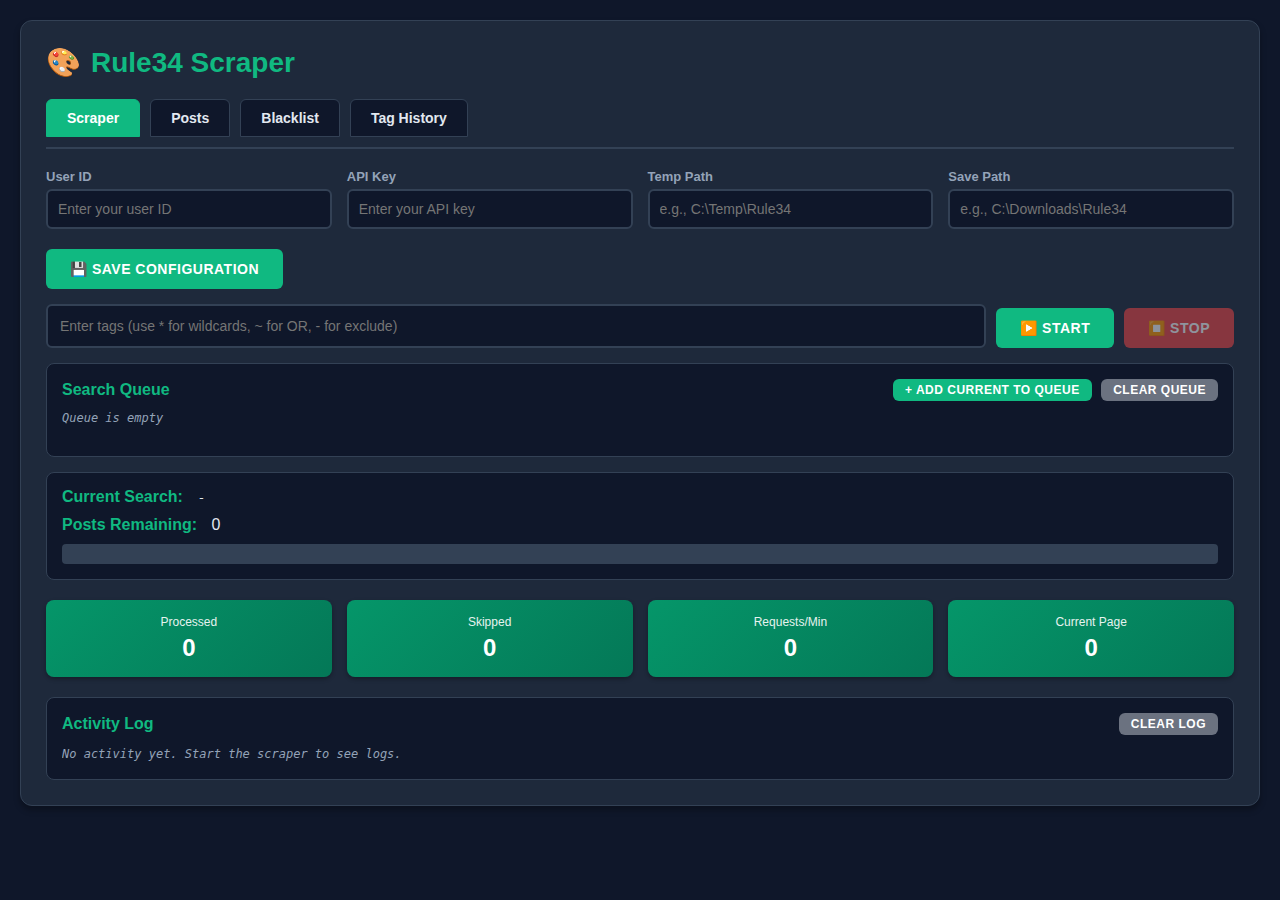
<file: templates/index.html>
<!DOCTYPE html>
<html lang="en">
<head>
    <meta charset="UTF-8">
    <meta name="viewport" content="width=device-width, initial-scale=1.0">
    <title>Rule34 Scraper</title>
    <link rel="stylesheet" href="/static/css/style.css">
</head>
<body>
    <div class="container">
        <div class="header">
            <h1><span>🎨</span> Rule34 Scraper</h1>

            <div class="nav-tabs">
                <div class="nav-tab active" data-tab="scraper">Scraper</div>
                <div class="nav-tab" data-tab="posts">Posts</div>
                <div class="nav-tab" data-tab="blacklist">Blacklist</div>
                <div class="nav-tab" data-tab="taghistory">Tag History</div>
            </div>

            <!-- SCRAPER TAB -->
            <div id="scraperTab" class="tab-content active">
                <div class="config-section">
                    <div class="input-group">
                        <label>User ID</label>
                        <input type="text" id="userId" placeholder="Enter your user ID">
                    </div>
                    <div class="input-group">
                        <label>API Key</label>
                        <input type="password" id="apiKey" placeholder="Enter your API key">
                    </div>
                    <div class="input-group">
                        <label>Temp Path</label>
                        <input type="text" id="tempPath" placeholder="e.g., C:\Temp\Rule34">
                    </div>
                    <div class="input-group">
                        <label>Save Path</label>
                        <input type="text" id="savePath" placeholder="e.g., C:\Downloads\Rule34">
                    </div>
                </div>

                <button class="btn-primary" id="saveConfigBtn">💾 Save Configuration</button>

                <div class="search-controls">
                    <div class="search-input-wrapper">
                        <input type="text" id="searchTags" placeholder="Enter tags (use * for wildcards, ~ for OR, - for exclude)">
                        <div class="search-dropdown" id="searchDropdown"></div>
                    </div>
                    <button class="btn-primary" id="startBtn">▶️ Start</button>
                    <button class="btn-danger" id="stopBtn" disabled>⏹️ Stop</button>
                </div>
                
                <div class="search-queue-section" style="margin-top: 15px; padding: 15px; background: var(--bg-main); border-radius: 8px; border: 1px solid var(--border-main);">
                    <div style="display: flex; justify-content: space-between; align-items: center; margin-bottom: 10px;">
                        <strong style="color: var(--accent);">Search Queue</strong>
                        <div>
                            <button class="btn-primary" id="addToQueueBtn" style="padding: 4px 12px; font-size: 12px; margin-right: 5px;">+ Add Current to Queue</button>
                            <button class="btn-secondary" id="clearQueueBtn" style="padding: 4px 12px; font-size: 12px;">Clear Queue</button>
                        </div>
                    </div>
                    <div id="searchQueue" style="min-height: 30px; font-family: monospace; font-size: 12px;">
                        <div style="color: var(--txt-muted); font-style: italic;">Queue is empty</div>
                    </div>
                </div>

                <div class="scraper-status-info" style="margin-top: 15px; padding: 15px; background: var(--bg-main); border-radius: 8px; border: 1px solid var(--border-main);">
                    <div style="margin-bottom: 10px;">
                        <strong style="color: var(--accent);">Current Search:</strong>
                        <span id="currentSearchTags" style="color: var(--txt-main); margin-left: 10px; font-family: monospace;">-</span>
                    </div>
                    <div>
                        <strong style="color: var(--accent);">Posts Remaining:</strong>
                        <span id="postsRemaining" style="color: var(--txt-main); margin-left: 10px;">0</span>
                    </div>
                    <div style="margin-top: 10px;">
                        <div style="width: 100%; height: 20px; background: var(--border-main); border-radius: 4px; overflow: hidden;">
                            <div id="progressBar" style="height: 100%; background: linear-gradient(90deg, var(--accent), var(--accent-strong)); width: 0%; transition: width 0.3s;"></div>
                        </div>
                    </div>
                </div>

                <div id="rateLimitContainer" style="display: none; margin-top: 15px; padding: 15px; background: var(--bg-main); border-radius: 8px; border: 1px solid #f59e0b;">
                    <div style="margin-bottom: 10px;">
                        <strong style="color: #f59e0b;">⚠️ Rate Limit Active</strong>
                    </div>
                    <div id="rateLimitText" style="color: var(--txt-main); margin-bottom: 10px;">
                        Waiting before retry...
                    </div>
                    <div style="width: 100%; height: 20px; background: var(--border-main); border-radius: 4px; overflow: hidden;">
                        <div id="rateLimitBar" style="height: 100%; background: linear-gradient(90deg, #f59e0b, #fb923c); width: 0%; transition: width 1s linear;"></div>
                    </div>
                </div>

                <div class="stats">
                    <div class="stat-card">
                        <div class="stat-label">Processed</div>
                        <div class="stat-value" id="statProcessed">0</div>
                    </div>
                    <div class="stat-card">
                        <div class="stat-label">Skipped</div>
                        <div class="stat-value" id="statSkipped">0</div>
                    </div>
                    <div class="stat-card">
                        <div class="stat-label">Requests/Min</div>
                        <div class="stat-value" id="statRequests">0</div>
                    </div>
                    <div class="stat-card">
                        <div class="stat-label">Current Page</div>
                        <div class="stat-value" id="statPage">0</div>
                    </div>
                </div>

                <div class="scraper-log" style="margin-top: 20px; padding: 15px; background: var(--bg-main); border-radius: 8px; border: 1px solid var(--border-main);">
                    <div style="display: flex; justify-content: space-between; align-items: center; margin-bottom: 10px;">
                        <strong style="color: var(--accent);">Activity Log</strong>
                        <button class="btn-secondary" id="clearLogBtn" style="padding: 4px 12px; font-size: 12px;">Clear Log</button>
                    </div>
                    <div id="scraperLog" style="max-height: 300px; overflow-y: auto; font-family: monospace; font-size: 12px; color: var(--txt-main); line-height: 1.6;">
                        <div style="color: var(--txt-muted); font-style: italic;">No activity yet. Start the scraper to see logs.</div>
                    </div>
                </div>

                <div class="alert alert-info" id="modeAlert"></div>
                <div class="alert alert-warning" id="storageAlert"></div>
            </div>

            <!-- POSTS TAB (MERGED) -->
            <div id="postsTab" class="tab-content">
                <div class="bulk-controls" id="postsBulkControls" style="display: none;">
                    <div class="bulk-controls-header">
                        <h3>Bulk Actions</h3>
                        <span class="selection-count" id="postsSelectionCount">0 selected</span>
                    </div>
                    <div class="bulk-actions">
                        <button class="btn-primary" id="selectAllPosts">✓ Select All on Page</button>
                        <button class="btn-primary" id="selectAllPostsGlobal" style="display: none;">✓✓ Select All Matching</button>
                        <button class="btn-secondary" id="invertSelectionPosts">⇄ Invert Selection</button>
                        <button class="btn-secondary" id="clearSelectionPosts">Clear Selection</button>
                        <button class="btn-success" id="bulkSavePosts">💾 Save Selected</button>
                        <button class="btn-danger" id="bulkDiscardPosts">🗑️ Discard Selected</button>
                        <button class="btn-danger" id="bulkDeletePosts">🗑️ Delete Selected</button>
                        <button class="btn-warning greyed-out" disabled title="API not supported">❤️ Like Selected</button>
                        <button class="btn-primary greyed-out" disabled title="API not supported">✏️ Edit Tags</button>
                    </div>
                    <div class="bulk-progress" id="postsBulkProgress">
                        <div class="progress-bar-container">
                            <div class="progress-bar" id="postsProgressBar">0%</div>
                        </div>
                        <div class="progress-info">
                            <span id="postsProgressText">Processing...</span>
                            <button class="btn-danger" id="cancelBulkPosts">Cancel</button>
                        </div>
                    </div>
                </div>

                <div class="gallery">
                    <div class="gallery-header">
                        <h2 style="display: flex; align-items: center; gap: 10px;">
                            📷 Posts
                            <button class="btn-primary" onclick="window.refreshCurrentPage()" 
                                    title="Refresh current page" 
                                    style="padding: 6px 12px; font-size: 14px;">
                                🔄 Refresh
                            </button>
                        </h2>
                        <div class="gallery-controls">
                            <select id="postsStatusFilter">
                                <option value="all">All Posts</option>
                                <option value="pending">Pending Only</option>
                                <option value="saved">Saved Only</option>
                            </select>
                            <span class="total-results" id="postsTotalResults"></span>
                            <div class="search-with-button">
                                <input type="text" id="postsSearchInput" placeholder="Search: tags, (tag1|tag2), owner:name*, score:>=50, rating:s, title:text, type:mp4, width:>=1920">
                                <button class="btn-primary search-btn" id="postsSearchButton" title="Search">🔍</button>
                            </div>
                            <select id="postsSort">
                                <option value="download">Download Date</option>
                                <option value="upload">Upload Date</option>
                                <option value="id">ID</option>
                                <option value="score">Score</option>
                                <option value="tags">Tag Count</option>
                                <option value="size">File Size</option>
                            </select>
                            <button class="sort-order-btn" id="postsSortOrder" title="Toggle sort order">↓</button>
                            <label style="color: #94a3b8; font-size: 12px;">Per Page:</label>
                            <input type="number" id="postsPerPage" value="42" min="1" max="200" style="width: 70px;">
                        </div>
                    </div>
                    <div class="gallery-grid" id="postsGrid"></div>
                    <div class="pagination" id="postsPagination"></div>
                </div>
            </div>

            <!-- BLACKLIST TAB -->
            <div id="blacklistTab" class="tab-content">
                <div class="blacklist-section">
                    <h3>🚫 Blacklisted Tags</h3>
                    <div class="blacklist-hint">
                        Add tags separated by spaces or commas. Wildcards supported (e.g., red_* or *_girl)
                    </div>
                    <div class="blacklist-input">
                        <textarea id="blacklistInput" placeholder="Enter tags to blacklist (space or comma separated)
Examples: frog red_* *_dress"></textarea>
                        <button class="btn-danger" id="addBlacklistBtn">Add</button>
                    </div>
                    <div class="blacklist-tags" id="blacklistTags"></div>
                </div>
            </div>

            <!-- TAG HISTORY TAB -->
            <div id="taghistoryTab" class="tab-content">
                <div class="gallery">
                    <div class="gallery-header">
                        <h2>📝 Tag Edit History</h2>
                        <div class="gallery-controls">
                            <span class="total-results" id="tagHistoryTotal"></span>
                            <select id="tagHistoryPerPage">
                                <option value="20">20 per page</option>
                                <option value="50" selected>50 per page</option>
                                <option value="100">100 per page</option>
                            </select>
                        </div>
                    </div>
                    <div class="tag-history-list" id="tagHistoryList"></div>
                    <div class="pagination" id="tagHistoryPagination"></div>
                </div>
            </div>
        </div>
    </div>

    <!-- MODAL -->
    <div class="modal" id="imageModal">
        <div class="modal-close" id="modalClose">×</div>
        <div class="modal-content">
            <div class="modal-media-container">
                <div class="modal-nav prev" id="modalPrev">‹</div>
                <img id="modalImage" class="modal-media" style="display: none;">
                <video id="modalVideo" class="modal-media" controls style="display: none;"></video>
                <div class="modal-nav next" id="modalNext">›</div>
            </div>
            <div class="modal-info" id="modalInfo"></div>
        </div>
    </div>

    <!-- NOTIFICATIONS -->
    <div class="notification" id="notification">
        <span id="notificationText"></span>
    </div>

    <!-- Tag counts loaded via API, not inlined -->
    <script type="module" src="/static/js/main.js"></script>
</body>
</html>
</file>
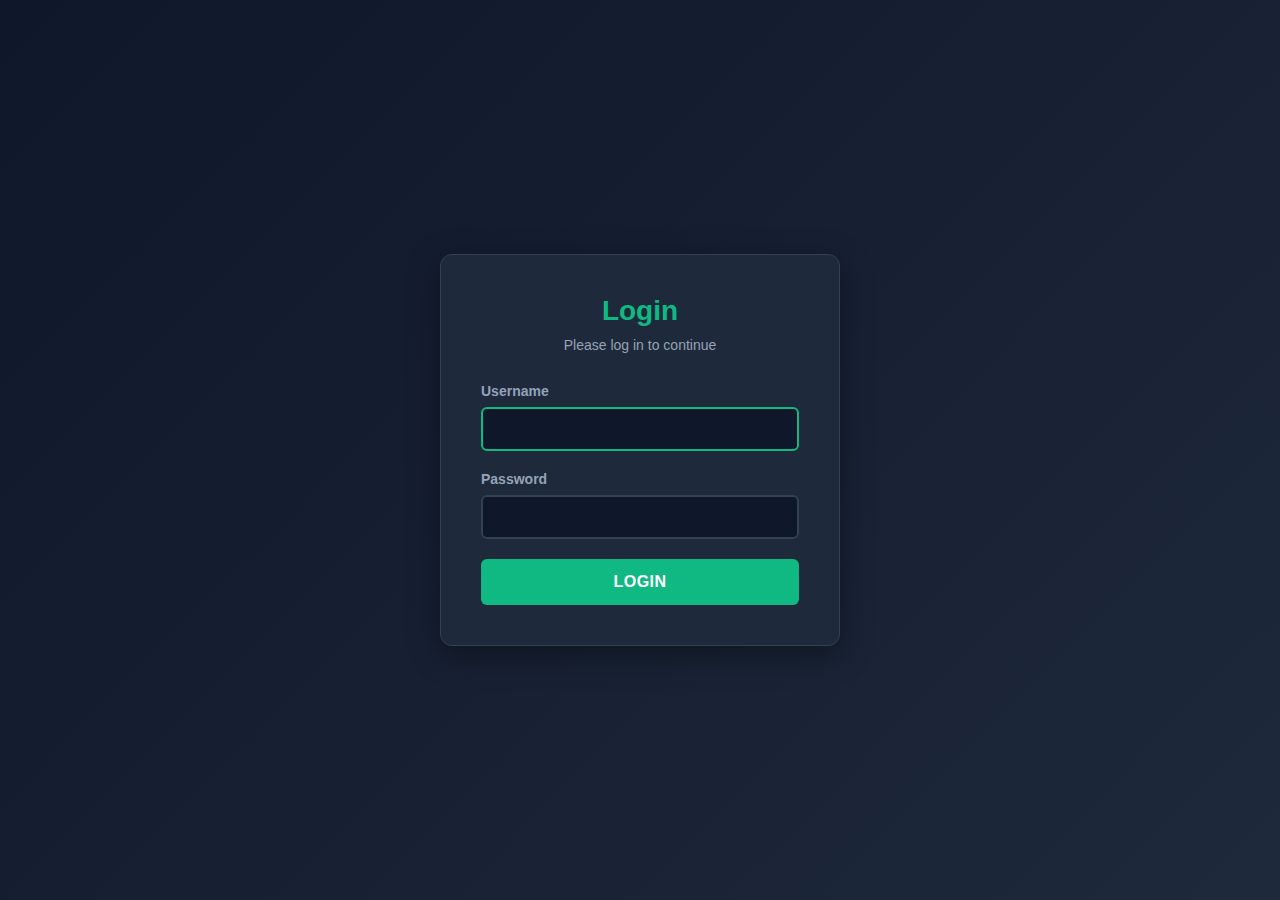
<file: templates/login.html>
<!DOCTYPE html>
<html lang="en">
<head>
    <meta charset="UTF-8">
    <meta name="viewport" content="width=device-width, initial-scale=1.0">
    <title>Login</title>
    <style>
        * {
            margin: 0;
            padding: 0;
            box-sizing: border-box;
        }

        body {
            font-family: -apple-system, BlinkMacSystemFont, 'Segoe UI', Roboto, sans-serif;
            background: linear-gradient(135deg, #0f172a 0%, #1e293b 100%);
            min-height: 100vh;
            display: flex;
            align-items: center;
            justify-content: center;
            color: #e2e8f0;
        }

        .login-container {
            background: #1e293b;
            padding: 40px;
            border-radius: 12px;
            box-shadow: 0 8px 32px rgba(0,0,0,0.4);
            border: 1px solid #334155;
            width: 100%;
            max-width: 400px;
        }

        h1 {
            color: #10b981;
            margin-bottom: 10px;
            font-size: 28px;
            text-align: center;
        }

        .subtitle {
            text-align: center;
            color: #94a3b8;
            margin-bottom: 30px;
            font-size: 14px;
        }

        .input-group {
            margin-bottom: 20px;
        }

        .input-group label {
            display: block;
            margin-bottom: 8px;
            color: #94a3b8;
            font-size: 14px;
            font-weight: 600;
        }

        .input-group input {
            width: 100%;
            padding: 12px;
            background: #0f172a;
            border: 2px solid #334155;
            border-radius: 6px;
            color: #e2e8f0;
            font-size: 14px;
            transition: border-color 0.3s;
        }

        .input-group input:focus {
            outline: none;
            border-color: #10b981;
        }

        .login-btn {
            width: 100%;
            padding: 14px;
            background: #10b981;
            color: white;
            border: none;
            border-radius: 6px;
            font-size: 16px;
            font-weight: 600;
            cursor: pointer;
            transition: all 0.3s;
            text-transform: uppercase;
            letter-spacing: 0.5px;
        }

        .login-btn:hover {
            background: #059669;
            transform: translateY(-2px);
            box-shadow: 0 4px 12px rgba(16, 185, 129, 0.4);
        }

        .login-btn:disabled {
            opacity: 0.5;
            cursor: not-allowed;
            transform: none;
        }

        .error-message {
            background: #7f1d1d;
            color: #fecaca;
            padding: 12px;
            border-radius: 6px;
            margin-bottom: 20px;
            font-size: 14px;
            border: 1px solid #991b1b;
            display: none;
        }

        .error-message.show {
            display: block;
        }

        @media (max-width: 768px) {
            .login-container {
                margin: 20px;
                padding: 30px 20px;
            }
        }
    </style>
</head>
<body>
    <div class="login-container">
        <h1>Login</h1>
        <p class="subtitle">Please log in to continue</p>
        
        <div class="error-message" id="errorMessage"></div>
        
        <form id="loginForm" onsubmit="handleLogin(event)">
            <div class="input-group">
                <label for="username">Username</label>
                <input type="text" id="username" name="username" required autocomplete="username">
            </div>
            
            <div class="input-group">
                <label for="password">Password</label>
                <input type="password" id="password" name="password" required autocomplete="current-password">
            </div>
            
            <button type="submit" class="login-btn" id="loginBtn">Login</button>
        </form>
    </div>

    <script>
        async function handleLogin(event) {
            event.preventDefault();
            
            const btn = document.getElementById('loginBtn');
            const errorMsg = document.getElementById('errorMessage');
            
            btn.disabled = true;
            btn.textContent = 'Logging in...';
            errorMsg.classList.remove('show');
            
            const username = document.getElementById('username').value;
            const password = document.getElementById('password').value;
            
            try {
                const response = await fetch('/login', {
                    method: 'POST',
                    headers: {'Content-Type': 'application/json'},
                    body: JSON.stringify({username, password})
                });
                
                const result = await response.json();
                
                if (response.ok && result.success) {
                    window.location.href = '/';
                } else {
                    errorMsg.textContent = result.error || 'Login failed';
                    errorMsg.classList.add('show');
                    btn.disabled = false;
                    btn.textContent = 'Login';
                }
            } catch (error) {
                errorMsg.textContent = 'Connection error. Please try again.';
                errorMsg.classList.add('show');
                btn.disabled = false;
                btn.textContent = 'Login';
            }
        }

        // Focus username field on load
        document.getElementById('username').focus();
    </script>
</body>
</html>
</file>
<file: static/css/style.css>
/* ===== Base ===== */
@import url("./base/reset.css");
@import url("./base/variables.css");
@import url("./base/typography.css");
@import url("./base/layout.css");

/* ===== Components ===== */
@import url("./components/header.css");
@import url("./components/nav-tabs.css");
@import url("./components/forms.css");
@import url("./components/buttons.css");
@import url("./components/alerts.css");
@import url("./components/notifications.css");
@import url("./components/pagination.css");
@import url("./components/scrollbar.css");
@import url("./components/search-controls.css");
@import url("./components/stats.css");

/* ===== Gallery ===== */
@import url("./gallery/gallery-core.css");
@import url("./gallery/gallery-media.css");
@import url("./gallery/gallery-controls.css");
@import url("./gallery/gallery-items.css");
@import url("./gallery/gallery-bulk.css");

/* ===== Modal ===== */
@import url("./modal/modal.css");

/* ===== Features ===== */
@import url("./features/offline.css");
@import url("./features/blacklist.css");
@import url("./features/tag-history.css");
@import url("./features/posts-enhancements.css");

/* ===== Responsive ===== */
@import url("./responsive/mobile.css");
</file>
